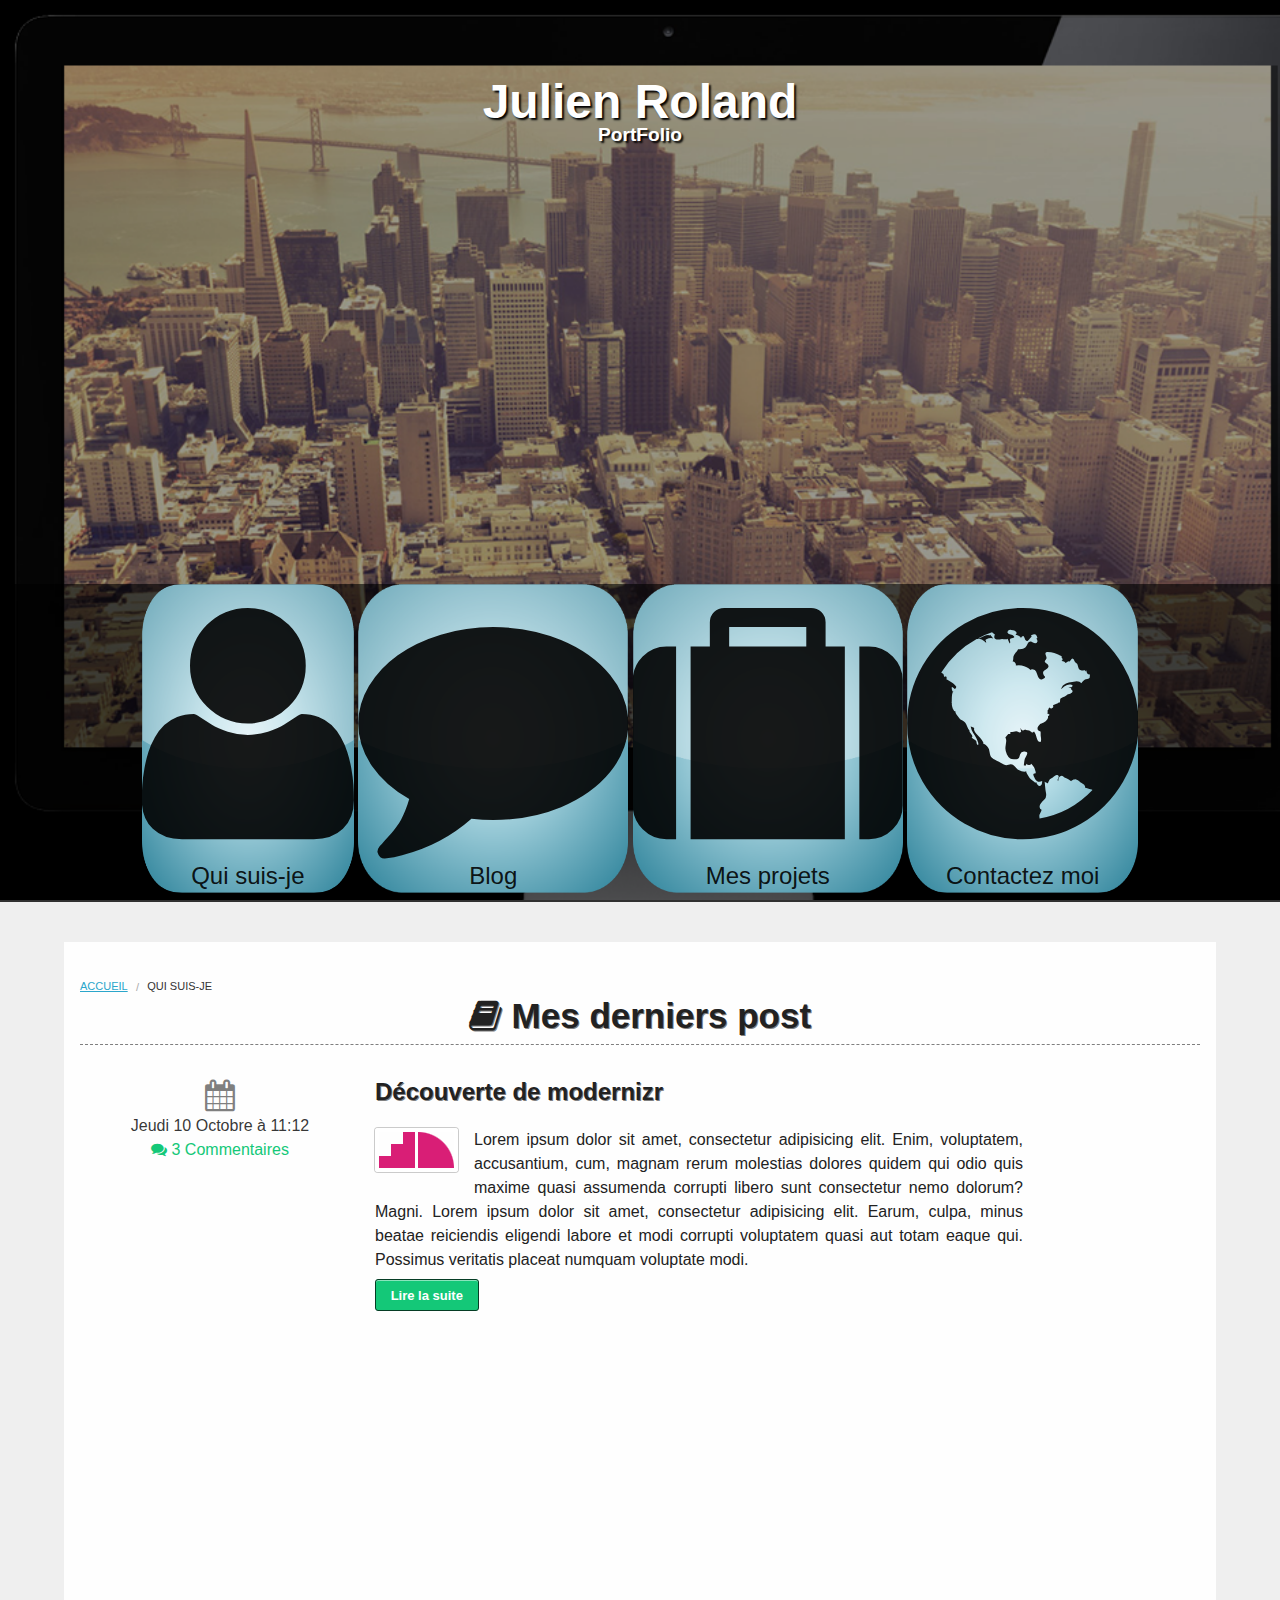
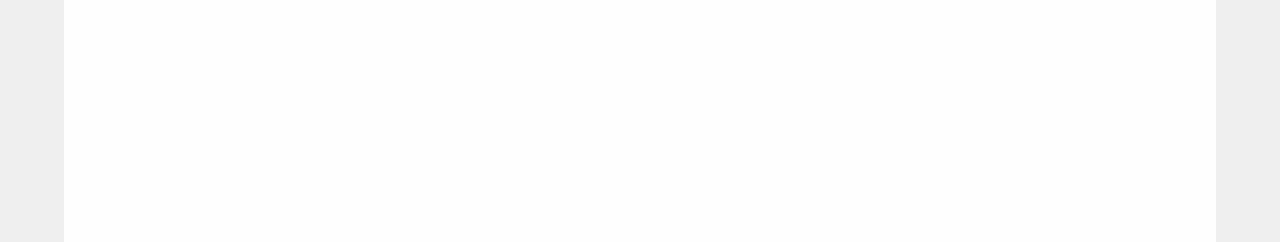
<file: index.html>
<!DOCTYPE html>
<html lang="fr">
<head>
  <meta charset="utf-8">
  <title>PorteFolio - Accueil</title>
  <meta name="viewport" content="width=device-width, initial-scale=1.0">
  <link rel="stylesheet" href="css/foundation.css">
  <link rel="stylesheet" href="css/style.css">
  <link rel="stylesheet" href="css/font-awesome.css">
  <script async src="./js/vendor/modernizr.custom.js"></script>

</head>
<body id="accueil">
  <h2 class="section">Portfolio de Julien Roland webdesigner</h2>
  <header>
    <div class="image">
      <div class="presentation"><p>Julien Roland</p><p class="portfolio">PortFolio</p></div>
      <nav class="ban">
        <h2 class="section">Menu principal</h2>
        <ul class="mainMenu">
          <li><a href="quisuisje.html"><i class="icon-user"></i><p>Qui suis-je</p></a></li>
          <li><a href="blog.html"><i class="icon-comment"></i><p>Blog</p></a></li>
          <li><a href="projets.html"><i class="icon-suitcase"></i><p>Mes projets</p></a></li>
          <li><a href="contact.html"><i class="icon-globe"></i><p>Contactez moi</p></a></li>
        </ul>
      </nav>
    </div>
  </header>
  <section id="container" style="display:block">
    <h1 class="section">Contenu principal</h1>
    <nav class="top-bar fixed">
      <h2 class="section">Menu secondaire du contenu principal</h2>
      <ul class="title-area">
        <!-- Title Area -->
        <li class="name">
          <a href="index.html"><i class="icon-reorder"></i>&nbsp;Revenir à l'accueil</a>
        </li>
        <!-- Remove the class "menu-icon" to get rid of menu icon. Take out "Menu" to just have icon alone -->
        <li class="toggle-topbar menu-icon"  style="display:none;"><a href="#"><span>Menu</span></a></li>
      </ul>

      <div class="top-bar-section">

        <ul class="right" style="display:inline;">
         <li class="active">
           <a href="quisuisje.html"><i class="icon-male"></i>&nbsp;Qui suis-je?</a>
         </li>
         <li>
           <a href="blog.html"><i class="icon-comment"></i>&nbsp;Blog</a>
         </li>
         <li class="has-dropdown not-click"><a href="projets.html"><i class="icon-suitcase"></i>&nbsp;Projets</a>
          <ul class="dropdown"> 
            <li><label>Liste des projets</label></li>
            <li><a href="voirProjet.html"><i class="icon-camera"></i>&nbsp;Logo personnel</a></li>
            <li><a href="voirProjet1.html"><i class="icon-signal"></i>&nbsp;Logo personnel</a></li>
            <li class="divider"></li>
          </ul>
        </li>
        <li>
          <a href="contact.html"><i class="icon-globe"></i>&nbsp;Contact</a>
        </li>
      </ul>
    </div>
  </nav>
  <section class="main">
    <ul class="breadcrumbs">

      <li><a href="index.html">Accueil</a></li>
      <li class="current">Qui suis-je</li>
    </ul>
    <div class="row">
      <h2><i class="icon-book"></i>&nbsp;Mes derniers post</h2>
      <div class="large-3 columns moreArticle">
        <i class="icon-calendar article"></i>
        <a class="date article" href=""><time datetime="11:12">Jeudi 10 Octobre à 11:12</time></a>
        <a class="commentsNb article" href="voirArticle.html"><i class="icon-comments"></i> 3 Commentaires</a>
      </div>
      <article class="large-9 columns">
        <h3>Découverte de modernizr</h3>
        <a href="voirArticle.html" class="th radius imageArticle">
          <img src="./img/modernizr.png" alt="">
        </a>
        <p class="blog">Lorem ipsum dolor sit amet, consectetur adipisicing elit. Enim, voluptatem, accusantium, cum, magnam rerum molestias dolores quidem qui odio quis maxime quasi assumenda corrupti libero sunt consectetur nemo dolorum? Magni.
          Lorem ipsum dolor sit amet, consectetur adipisicing elit. Earum, culpa, minus beatae reiciendis eligendi labore et modi corrupti voluptatem quasi aut totam eaque qui. Possimus veritatis placeat numquam voluptate modi.</p>
          <a class="small button radius" href="voirArticle.html">Lire la suite</a>
        </article>

      </div>
    </section>
  </section>
  <script>
  document.write('<script src=./js/vendor/'
    + ('__proto__' in {} ? 'zepto': 'jquery')
    + '.js><\/script>');</script>
  <script  src="./js/jquery.js"></script>
  <script  src="./js/wall.js"></script>
  <script  src="./js/foundation/foundation.js"></script>
  <script  src="./js/foundation/foundation.alerts.js"></script>
  <script  src="./js/foundation/foundation.section.js"></script>
  <script  src="./js/foundation/foundation.dropdown.js"></script>
  <script>
  $(document).foundation();
  </script>
</body>
</html>
</file>
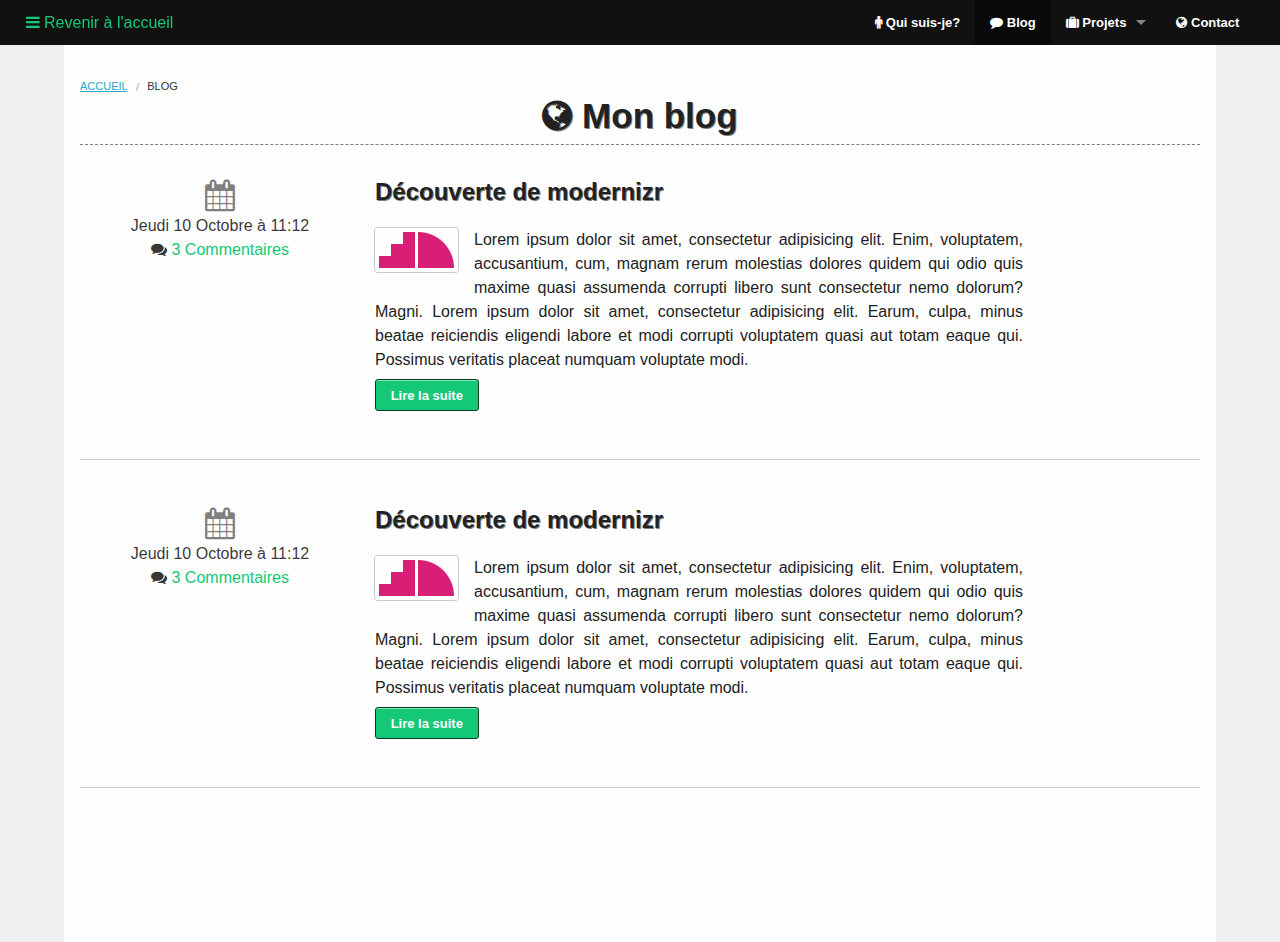
<file: blog.html>
<!DOCTYPE html>
<html lang="fr">
<head>
  <meta charset="utf-8">
  <title>PorteFolio - Accueil</title>
  <meta name="viewport" content="width=device-width, initial-scale=1.0">
  <link rel="stylesheet" href="css/foundation.css">
  <link rel="stylesheet" href="css/style.css">
  <link rel="stylesheet" href="css/font-awesome.css">
  <script async src="./js/vendor/modernizr.custom.js"></script>

</head>
<body id="top">
  <h1 class="section">Voici mon blog</h1>
  <section id="container" >
    <h1 class="section">Contenu principal de mon blog</h1>
   <nav class="top-bar fixed">
    <h2 class="section">Menu principal</h2>
    <ul class="title-area">
      <!-- Title Area -->
      <li class="name">
        <a href="index.html"><i class="icon-reorder"></i>&nbsp;Revenir à l'accueil</a>
      </li>
      <!-- Remove the class "menu-icon" to get rid of menu icon. Take out "Menu" to just have icon alone -->
      <li class="toggle-topbar menu-icon"><a href="#"><span>Menu</span></a></li>
    </ul>

    <div class="top-bar-section">
      <ul class="right">
       <li >
         <a href="quisuisje.html"><i class="icon-male"></i>&nbsp;Qui suis-je?</a>
       </li>
       <li class="active">
         <a href="blog.html"><i class="icon-comment"></i>&nbsp;Blog</a>
       </li>
       <li class="has-dropdown not-click"><a href="projets.html"><i class="icon-suitcase"></i>&nbsp;Projets</a>
        <ul class="dropdown"> 
          <li><label>Liste des projets</label></li>
          <li><a href="voirProjet.html"><i class="icon-camera"></i>&nbsp;Logo personnel</a></li>
          <li><a href="voirProjet1.html"><i class="icon-signal"></i>&nbsp;Logo personnel</a></li>
          <li class="divider"></li>
        </ul>
      </li>
      <li>
        <a href="contact.html"><i class="icon-globe"></i>&nbsp;Contact</a>
      </li>
    </ul>
  </div>
</nav>
<section role="main" class="main">
  <ul class="breadcrumbs">
    <li><a href="index.html">Accueil</a></li>
    <li class="current">Blog</li>
  </ul>
  <div class="row">
    <h2><i class="icon-globe"></i>&nbsp;Mon blog </h2>
  </div>
  <div class="row article">
    <div class="large-3 columns moreArticle">
      <i class="icon-calendar article"></i>
    <a class="date article" href=""><time datetime="11:12">Jeudi 10 Octobre à 11:12</time></a>
      <a class="commentsNb article" href="voirArticle.html"><i class="icon-comments"></i> 3 Commentaires</a>
    </div>
    <article class="large-9 columns">
      <h3>Découverte de modernizr</h3>
      <a href="" class="th radius imageArticle">
        <img src="./img/modernizr.png" alt="">
      </a>
      <p class="blog">Lorem ipsum dolor sit amet, consectetur adipisicing elit. Enim, voluptatem, accusantium, cum, magnam rerum molestias dolores quidem qui odio quis maxime quasi assumenda corrupti libero sunt consectetur nemo dolorum? Magni.
        Lorem ipsum dolor sit amet, consectetur adipisicing elit. Earum, culpa, minus beatae reiciendis eligendi labore et modi corrupti voluptatem quasi aut totam eaque qui. Possimus veritatis placeat numquam voluptate modi.</p>
        <a class="small button radius" href="voirArticle.html">Lire la suite</a>
      </article>
    </div>

    <div class="row article">
    <div class="large-3 columns moreArticle">
      <i class="icon-calendar article"></i>
    <a class="date article" href=""><time datetime="11:12">Jeudi 10 Octobre à 11:12</time></a>
      <a class="commentsNb article" href="voirArticle.html"><i class="icon-comments"></i> 3 Commentaires</a>
    </div>
    <article class="large-9 columns">
      <h3>Découverte de modernizr</h3>
      <a href="" class="th radius imageArticle">
        <img src="./img/modernizr.png" alt="">
      </a>
      <p class="blog">Lorem ipsum dolor sit amet, consectetur adipisicing elit. Enim, voluptatem, accusantium, cum, magnam rerum molestias dolores quidem qui odio quis maxime quasi assumenda corrupti libero sunt consectetur nemo dolorum? Magni.
        Lorem ipsum dolor sit amet, consectetur adipisicing elit. Earum, culpa, minus beatae reiciendis eligendi labore et modi corrupti voluptatem quasi aut totam eaque qui. Possimus veritatis placeat numquam voluptate modi.</p>
        <a class="small button radius" href="voirArticle.html">Lire la suite</a>
      </article>
    </div>
  </section>
  </section>
<script>
document.write('<script src=./js/vendor/'
  + ('__proto__' in {} ? 'zepto': 'jquery')
  + '.js><\/script>');</script>
  <script src="./js/jquery.js"></script>
  <script  src="./js/wall.js"></script>
  <script src="./js/foundation/foundation.js"></script>
  <script  src="./js/foundation/foundation.alerts.js"></script>
  <script  src="./js/foundation/foundation.dropdown.js"></script>
  <script  src="./js/foundation/foundation.orbit.js"></script>
  <script  src="./js/foundation/foundation.section.js"></script>

  <script>
  $(document).foundation();
  </script>
</body>
</html>
</file>
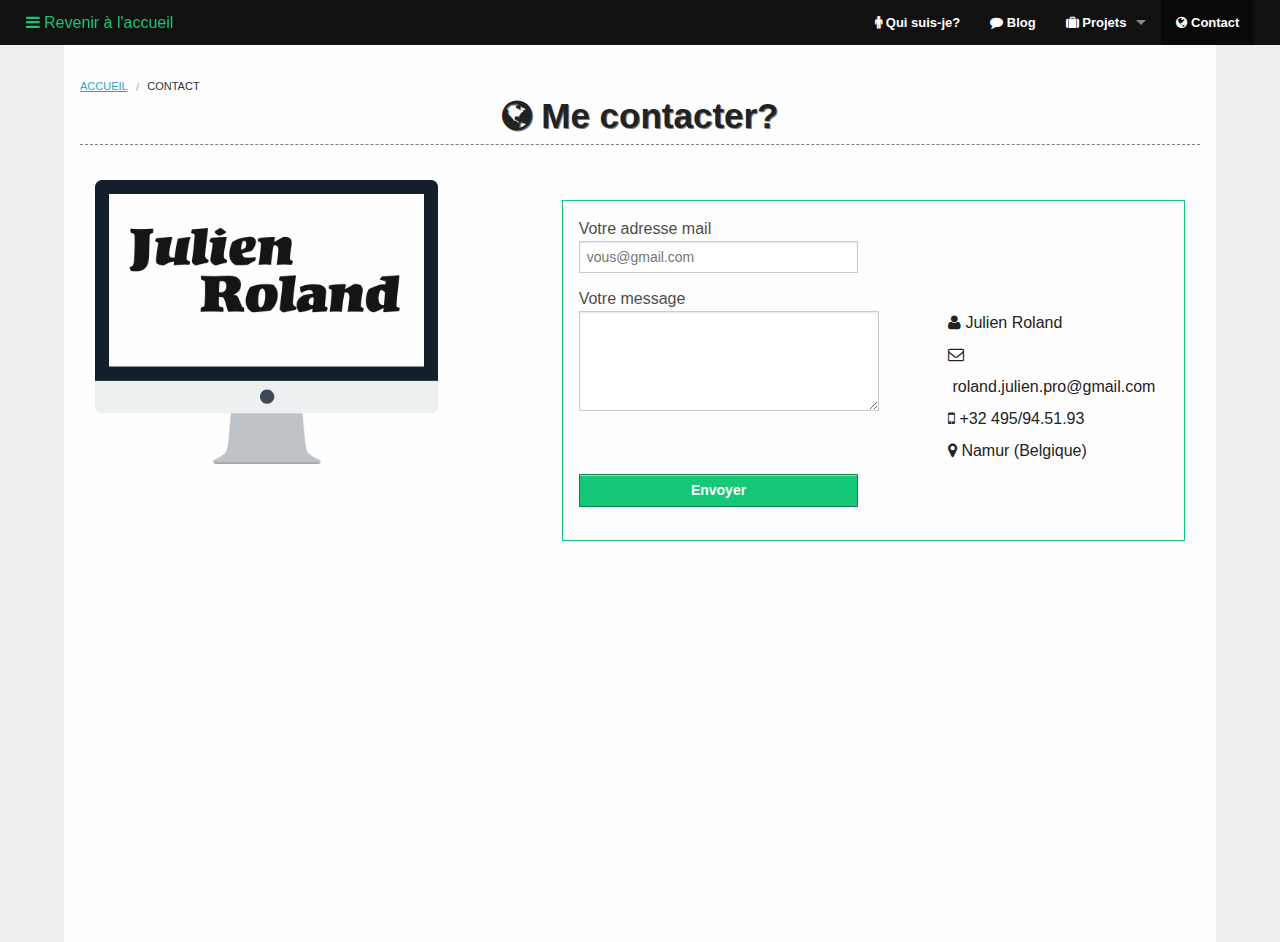
<file: contact.html>
<!DOCTYPE html>
<html lang="fr">
<head>
  <meta charset="utf-8">
  <title>PorteFolio - Accueil</title>
  <meta name="viewport" content="width=device-width, initial-scale=1.0">
  <link rel="stylesheet" href="css/foundation.css">
  <link rel="stylesheet" href="css/style.css">
  <link rel="stylesheet" href="css/font-awesome.css">
  <script async src="./js/vendor/modernizr.custom.js"></script>

</head>
<body id="top">
  <h1 class="section">Contactez-moi</h1>
  <section id="container" >
    <h1 class="section">Contenu principal</h1>
   <nav class="top-bar fixed">
    <h2 class="section">Menu principal</h2>
    <ul class="title-area">
      <!-- Title Area -->
      <li class="name">
        <a href="index.html"><i class="icon-reorder"></i>&nbsp;Revenir à l'accueil</a>
      </li>
      <!-- Remove the class "menu-icon" to get rid of menu icon. Take out "Menu" to just have icon alone -->
      <li class="toggle-topbar menu-icon"><a href="#"><span>Menu</span></a></li>
    </ul>

    <div class="top-bar-section">
      <ul class="right">
       <li >
         <a href="quisuisje.html"><i class="icon-male"></i>&nbsp;Qui suis-je?</a>
       </li>
       <li>
         <a href="blog.html"><i class="icon-comment"></i>&nbsp;Blog</a>
       </li>
       <li class="has-dropdown not-click"><a href="projets.html"><i class="icon-suitcase"></i>&nbsp;Projets</a>
        <ul class="dropdown"> 
          <li><label>Liste des projets</label></li>
          <li><a href="voirProjet.html"><i class="icon-camera"></i>&nbsp;Logo personnel</a></li>
          <li><a href="voirProjet1.html"><i class="icon-signal"></i>&nbsp;Logo personnel</a></li>
          <li class="divider"></li>
        </ul>
      </li>
      <li class="active">
        <a href="contact.html"><i class="icon-globe"></i>&nbsp;Contact</a>
      </li>
    </ul>
  </div>
</nav>
<section class="main">
  <ul class="breadcrumbs">
    <li><a href="index.html">Accueil</a></li>
    <li class="current">Contact</li>
  </ul>
  <div class="row">
    <h2><i class="icon-globe"></i>&nbsp;Me contacter? </h2>
    <div class="large-4 columns"><img src="img/imac.png" alt=""></div>
    <section class="large-7  columns">
      <h2 class="section">Formulaire de contact</h2>
      <form>
        <fieldset>
          <div class="row">
            <div class="large-6 columns">
              <label for="mail">Votre adresse mail</label>
              <input type="text" name="mail" id="mail" placeholder="vous@gmail.com">
            </div>
          </div>
          <div class="row">
            <div class="large-6 columns">
              <label for="message">Votre message</label>
              <textarea name="message" id="message" style="min-width:300px; min-height:100px;" cols="100" rows="20"></textarea>
            </div>
            <aside class="large-5 large-offset-1 columns">
              <h3 class="section">Mes informations personnelles</h3>
              <address itemscope itemtype="http://schema.org/Person">
                <span class="name contact" itemprop="name"><i class="icon-user"></i>&nbsp;Julien Roland</span>
                <meta itemprop="name" content="http://www.julien-roland.be"/>
                <span class="mail contact" itemprop="email"><i class="icon-envelope-alt"></i>&nbsp;roland.julien.pro@gmail.com</span>
                <span class="tel contact" itemprop="telephone"><i class="icon-mobile-phone"></i>&nbsp;+32 495/94.51.93</span>
                <span class="adress contact" itemprop="homeLocation"><i class="icon-map-marker"></i>&nbsp;Namur (Belgique)</span>
              </address>
            </aside>
          </div>
          <div class="row">
            <div class="large-6 columns"><input class="button prefix" type="submit" value="Envoyer"></div>
          </div>

        </fieldset>
      </form>

    </section>
  </div>
</section>
</section>
<script>
document.write('<script src=./js/vendor/'
  + ('__proto__' in {} ? 'zepto': 'jquery')
  + '.js><\/script>');</script>
<script src="./js/jquery.js"></script>
<script  src="./js/wall.js"></script>
<script src="./js/foundation/foundation.js"></script>
<script  src="./js/foundation/foundation.alerts.js"></script>
<script  src="./js/foundation/foundation.dropdown.js"></script>
<script  src="./js/foundation/foundation.section.js"></script>

<script>
$(document).foundation();
</script>
</body>
</html>
</file>
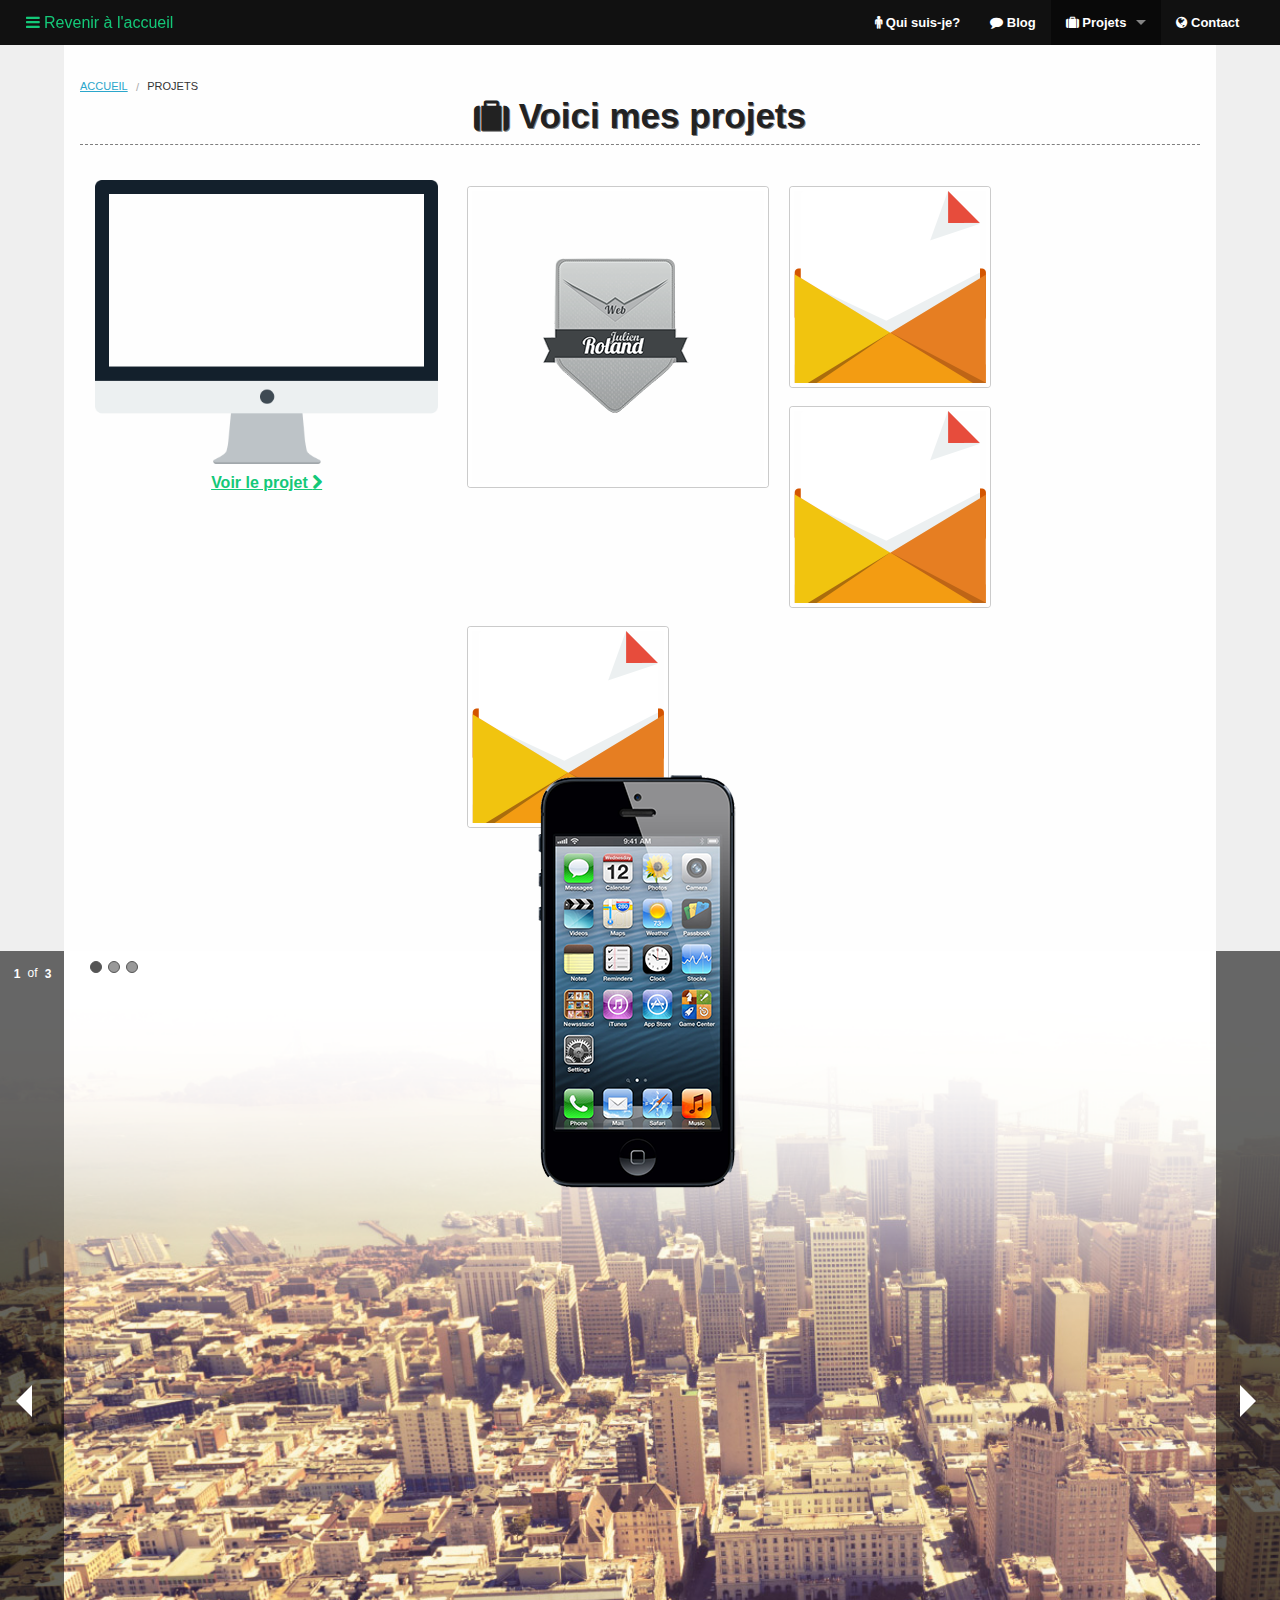
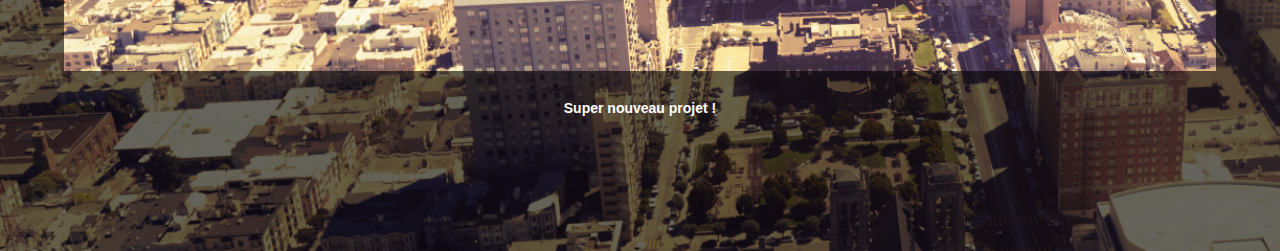
<file: projets.html>
<!DOCTYPE html>
<html lang="fr">
<head>
  <meta charset="utf-8">
  <title>PorteFolio - Projets finis</title>
  <meta name="viewport" content="width=device-width, initial-scale=1.0">
  <link rel="stylesheet" href="css/foundation.css">
  <link rel="stylesheet" href="css/style.css">
  <link rel="stylesheet" href="css/font-awesome.css">
  <script async src="./js/vendor/modernizr.custom.js"></script>

</head>
<body id="top">
<h1 class="section">Ici sont présentés mes projets</h1>
  <section id="container">
    <h1 class="section">Contenu principal</h1>
   <nav class="top-bar fixed">
    <h2 class="section">Menu principal</h2>
    <ul class="title-area">
      <!-- Title Area -->
      <li class="name">
        <a href="index.html"><i class="icon-reorder"></i>&nbsp;Revenir à l'accueil</a>
      </li>
      <!-- Remove the class "menu-icon" to get rid of menu icon. Take out "Menu" to just have icon alone -->
      <li class="toggle-topbar menu-icon"><a href="#"><span>Menu</span></a></li>
    </ul>

    <div class="top-bar-section">
      <ul class="right">
       <li>
         <a href="quisuisje.html"><i class="icon-male"></i>&nbsp;Qui suis-je?</a>
       </li>
       <li>
         <a href="blog.html"><i class="icon-comment"></i>&nbsp;Blog</a>
       </li>
       <li class="has-dropdown not-click active"><a href="projets.html"><i class="icon-suitcase"></i>&nbsp;Projets</a>
        <ul class="dropdown"> 
          <li><label>Liste des projets</label></li>
          <li><a href="voirProjet.html"><i class="icon-camera"></i>&nbsp;Logo personnel</a></li>
          <li><a href="voirProjet1.html"><i class="icon-signal"></i>&nbsp;Logo personnel</a></li>
          <li class="divider"></li>
        </ul>
      </li>
      <li>
        <a href="contact.html"><i class="icon-globe"></i>&nbsp;Contact</a>
      </li>
    </ul>
  </div>
</nav>

<section class="main">
  <ul class="breadcrumbs">
    <li><a href="quisuisje.html">Accueil</a></li>
    <li class="current">Projets</li>
  </ul>
  <article class="row">
    <h2><i class="icon-suitcase"></i>&nbsp;Voici mes projets</h2>
    <div class="large-4 columns"><img class="track" src="img/projet.png" alt="">
      <p class="lien"><a href="voirProjet.html">Voir le projet <i class="icon-chevron-right"></i></a></p>
    </div>

    <div class="large-8 columns">
      <h3 class="section">Liste de mes projets</h3>
      <ul id="imgTracker" class="inline-list">
        <li class="th radius"><img src="img/logo.png" alt=""/><div class="overImg"><p>Logo personnel fait lors du cours de Dessin en 2ème année.</p><a href="voirProjet.html" class="medium button">Voir le projet</a></div></li>
        <li class="th radius"><img src="img/perso.png" alt=""/><div class="overImg"><p>Logo personnel fait lors du cours de Dessin en 2ème année.</p><a href="voirProjet.html" class="medium button">Voir le projet</a></div></li>
        <li class="th radius"><img src="img/perso.png" alt=""/><div class="overImg"><p>Logo personnel fait lors du cours de Dessin en 2ème année.</p><a href="voirProjet.html" class="medium button">Voir le projet</a></div></li>
        <li class="th radius"><img src="img/perso.png" alt=""/><div class="overImg"><p>Logo personnel fait lors du cours de Dessin en 2ème année.</p><a href="voirProjet.html" class="medium button">Voir le projet</a></div></li>
      </ul>
    </div>
  </article>
</section>
</section>
<div class="image">
  <ul data-orbit >
    <li>
     <a href=""><img src="./img/test.png" alt="Image d'arrière plan décoratif"/></a> 
     <div class="orbit-caption">Super nouveau projet !</div>
   </li>
   <li>
    <img src="./img/test.png" alt="Image d'arrière plan décoratif"/>
    <div class="orbit-caption">...</div>
  </li>
  <li>
    <img src="./img/test.png" alt="Image d'arrière plan décoratif" />
    <div class="orbit-caption">...</div>
  </li>
</ul>
</div>
<script>
document.write('<script src=./js/vendor/'
  + ('__proto__' in {} ? 'zepto': 'jquery')
  + '.js><\/script>');</script>
<script  src="./js/jquery.js"></script>
<script  src="./js/wall.js"></script>
<script  src="./js/foundation/foundation.js"></script>
<script src="./js/foundation/foundation.alerts.js"></script>
<script src="./js/foundation/foundation.dropdown.js"></script>
<script src="./js/foundation/foundation.section.js"></script>
<script  src="./js/foundation/foundation.orbit.js"></script>

<script>
$(document).foundation();
</script>
</body>
</html>
</file>
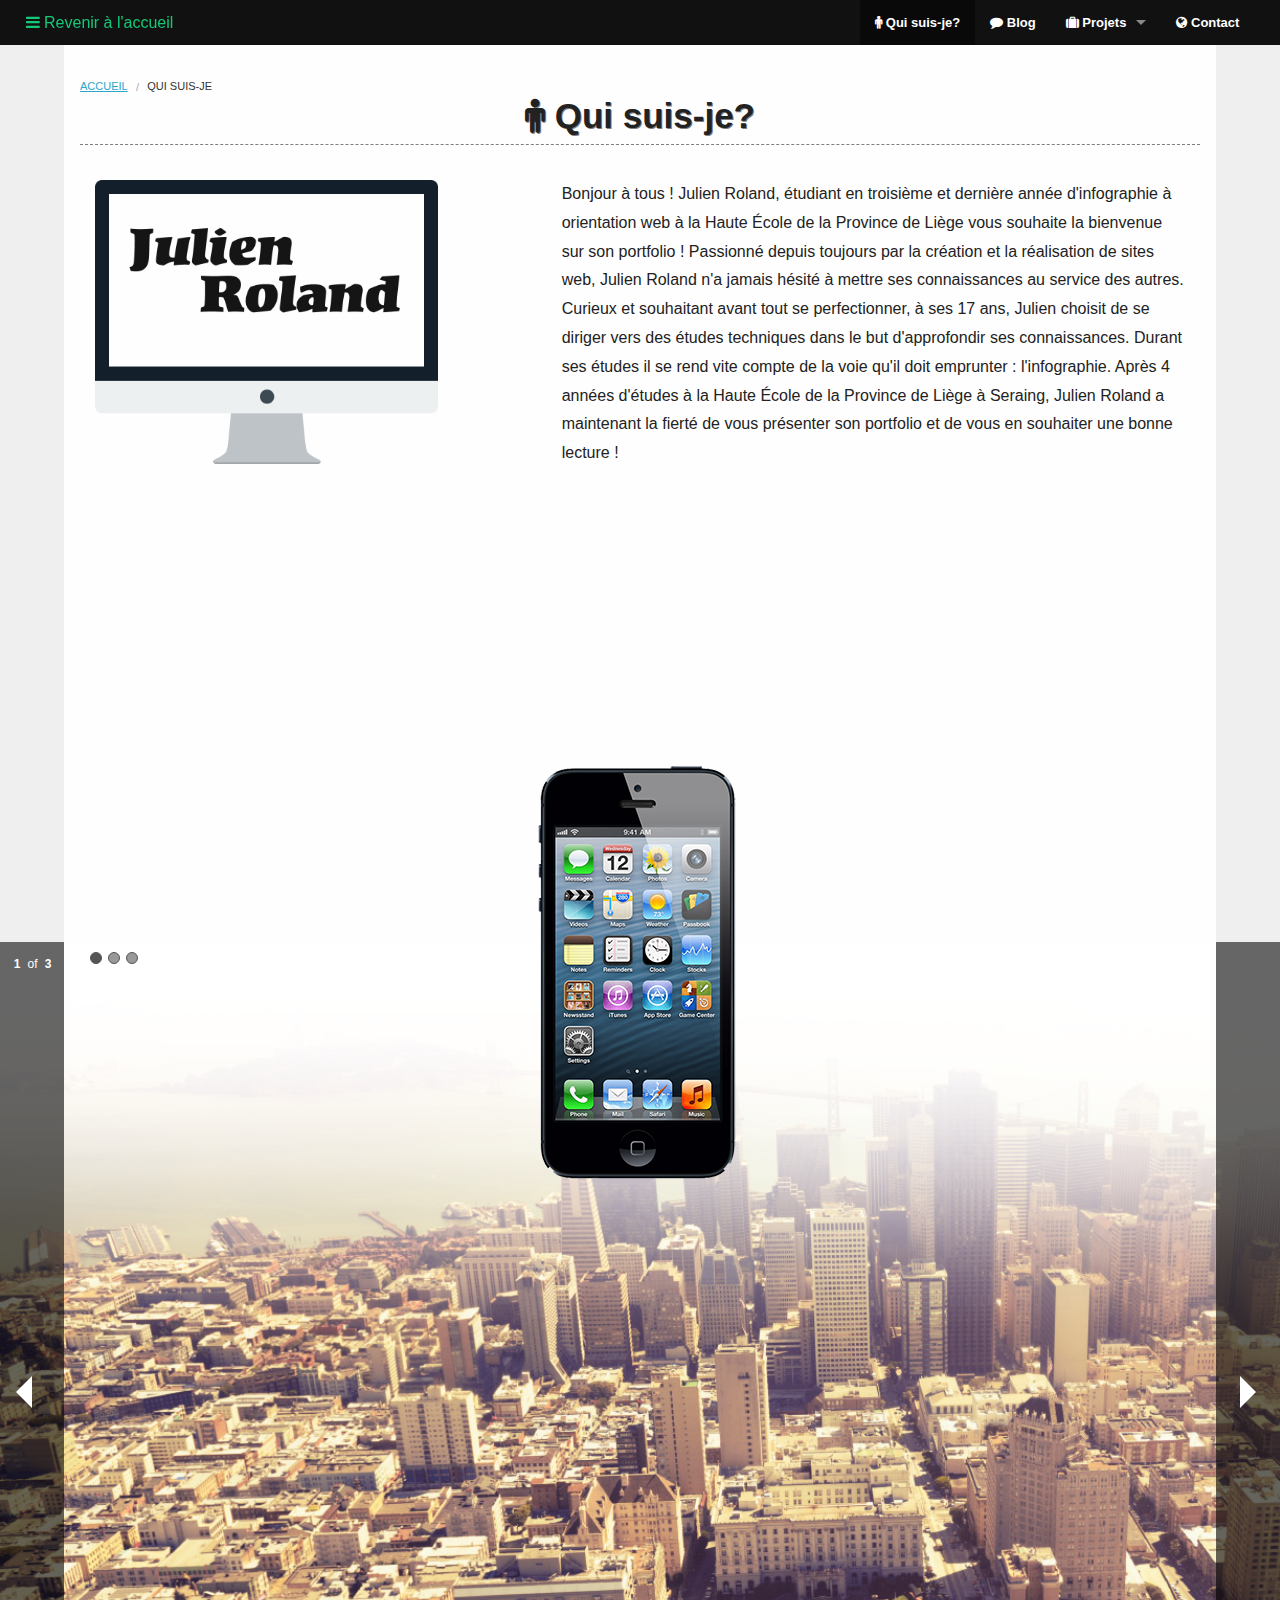
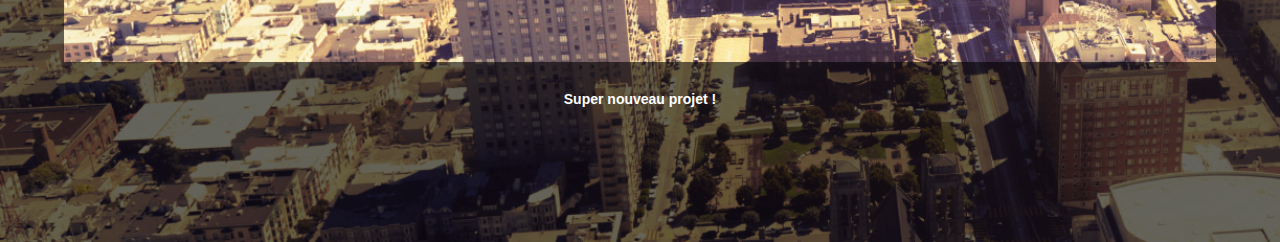
<file: quisuisje.html>
<!DOCTYPE html>
<html lang="fr">
<head>
  <meta charset="utf-8">
  <title>PorteFolio - Accueil</title>
  <meta name="viewport" content="width=device-width, initial-scale=1.0">
  <link rel="stylesheet" href="css/foundation.css">
  <link rel="stylesheet" href="css/style.css">
  <link rel="stylesheet" href="css/font-awesome.css">
  <script async src="./js/vendor/modernizr.custom.js"></script>

</head>
<body id="top">
  <h1 class="section">Mon portfolio, qui suis-je?</h1>
  <section id="container" style="display:block">
    <h1 class="section">Contenu principal</h1>
    <nav class="top-bar fixed">
      <h2 class="section">Menu principal</h2>
      <ul class="title-area">
        <!-- Title Area -->
        <li class="name">
          <a href="index.html"><i class="icon-reorder"></i>&nbsp;Revenir à l'accueil</a>
        </li>
        <!-- Remove the class "menu-icon" to get rid of menu icon. Take out "Menu" to just have icon alone -->
        <li class="toggle-topbar menu-icon"  style="display:none;"><a href="#"><span>Menu</span></a></li>
      </ul>

      <div class="top-bar-section">
        <ul class="right" style="display:inline;">
         <li class="active">
           <a href="quisuisje.html"><i class="icon-male"></i>&nbsp;Qui suis-je?</a>
         </li>
         <li>
           <a href="blog.html"><i class="icon-comment"></i>&nbsp;Blog</a>
         </li>
         <li class="has-dropdown not-click"><a href="projets.html"><i class="icon-suitcase"></i>&nbsp;Projets</a>
          <ul class="dropdown"> 
            <li><label>Liste des projets</label></li>
            <li><a href="voirProjet.html"><i class="icon-camera"></i>&nbsp;Logo personnel</a></li>
            <li><a href="voirProjet1.html"><i class="icon-signal"></i>&nbsp;Logo personnel</a></li>
            <li class="divider"></li>
          </ul>
        </li>
        <li>
          <a href="contact.html"><i class="icon-globe"></i>&nbsp;Contact</a>
        </li>
      </ul>
    </div>
  </nav>
  <section class="main">
    <ul class="breadcrumbs">
      <li><a href="index.html">Accueil</a></li>
      <li class="current">Qui suis-je</li>
    </ul>
    <div class="row">
      <h2><i class="icon-male"></i>&nbsp;Qui suis-je?</h2>
      <div class="large-4 columns"><img src="img/imac.png" alt=""></div>
      <article class="large-7  columns" itemscope itemtype="http://schema.org/Person" >
        <h4 class="section">Je m'appel Julien Roland</h4>
        <p itemprop="text" class="text">Bonjour à tous !
         Julien Roland, étudiant en troisième et dernière année d'infographie à orientation web à la Haute École de la Province de Liège vous souhaite la bienvenue sur son portfolio !
         Passionné depuis toujours par la création et la réalisation de sites web, Julien Roland n'a jamais hésité à mettre ses connaissances au service des autres.
         Curieux et souhaitant avant tout se perfectionner, à ses 17 ans, Julien choisit de se diriger vers des études techniques dans le but d'approfondir ses connaissances. Durant ses études il se rend vite compte de la voie qu'il doit emprunter : l'infographie.

         Après 4 années d'études à la Haute École de la Province de Liège à Seraing, Julien Roland a maintenant la fierté de vous présenter son portfolio et de vous en souhaiter une bonne lecture !</p>
       </article>
     </div>
   </section>
 </section>
 <section class="image">
  <h2 class="section">Slider de mes derniers projets</h2>
  <ul data-orbit >
    <li>
      <img src="./img/test.png" alt="Image d'arrière plan décoratif"/>
      <div class="orbit-caption">Super nouveau projet !</div>
    </li>
    <li>
      <img src="./img/test.png" alt="Image d'arrière plan décoratif"/>
      <div class="orbit-caption">...</div>
    </li>
    <li>
      <img src="./img/test.png" alt="Image d'arrière plan décoratif"/>
      <div class="orbit-caption">...</div>
    </li>
  </ul>
</section>
<script>
document.write('<script src=./js/vendor/'
  + ('__proto__' in {} ? 'zepto': 'jquery')
  + '.js><\/script>');</script>
  <script src="./js/jquery.js"></script>
  <script  src="./js/wall.js"></script>
  <script src="./js/foundation/foundation.js"></script>
  <script  src="./js/foundation/foundation.alerts.js"></script>
  <script  src="./js/foundation/foundation.dropdown.js"></script>
  <script  src="./js/foundation/foundation.orbit.js"></script>
  <script  src="./js/foundation/foundation.section.js"></script>

  <script>
  $(document).foundation();
  </script>
</body>
</html>
</file>
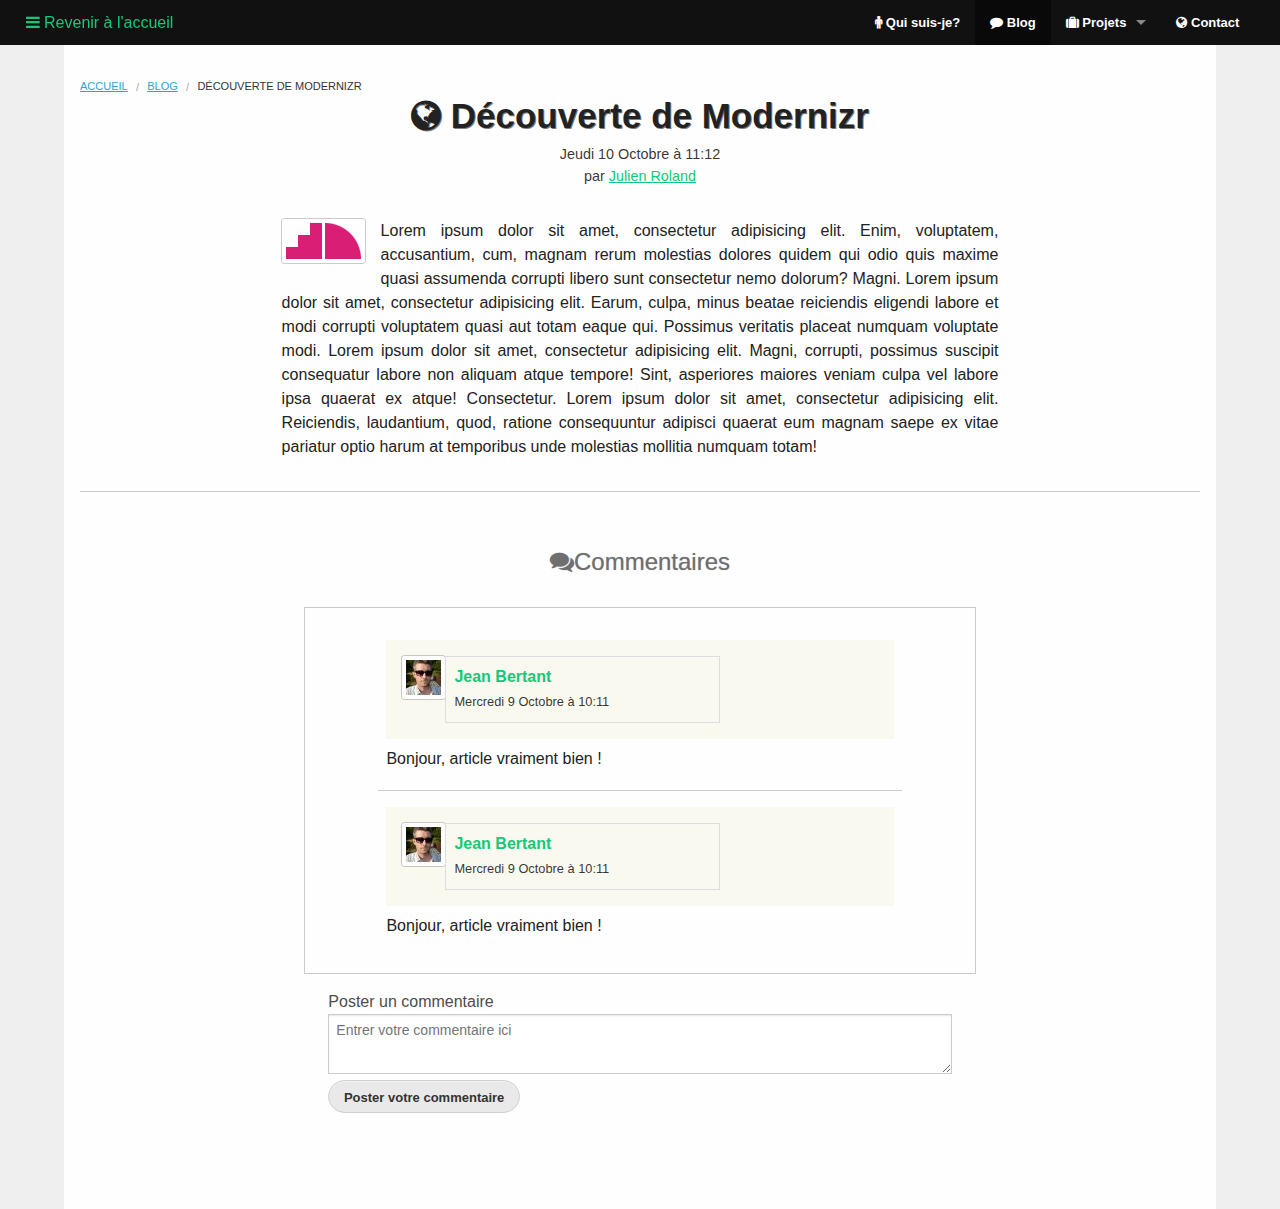
<file: voirArticle.html>
<!DOCTYPE html>
<html lang="fr">
<head>
  <meta charset="utf-8">
  <title>PorteFolio - Accueil</title>
  <meta name="viewport" content="width=device-width, initial-scale=1.0">
  <link rel="stylesheet" href="css/foundation.css">
  <link rel="stylesheet" href="css/style.css">
  <link rel="stylesheet" href="css/font-awesome.css">
  <script async src="./js/vendor/modernizr.custom.js"></script>

</head>
<body id="top">
  <h1 class="section">Article découerte de Modernizr</h1>
  <section id="container" >
    <h1 class="section">Contenu principal</h1>
   <nav class="top-bar fixed">
    <h2 class="section">Menu principal</h2>
    <ul class="title-area">
      <!-- Title Area -->
      <li class="name">
        <a href="index.html"><i class="icon-reorder"></i>&nbsp;Revenir à l'accueil</a>
      </li>
      <!-- Remove the class "menu-icon" to get rid of menu icon. Take out "Menu" to just have icon alone -->
      <li class="toggle-topbar menu-icon"><a href="#"><span>Menu</span></a></li>
    </ul>

    <div class="top-bar-section">
      <ul class="right">
       <li >
         <a href="index.html"><i class="icon-male"></i>&nbsp;Qui suis-je?</a>
       </li>
       <li class="active">
         <a href="blog.html"><i class="icon-comment"></i>&nbsp;Blog</a>
       </li>
       <li class="has-dropdown not-click"><a href="projets.html"><i class="icon-suitcase"></i>&nbsp;Projets</a>
        <ul class="dropdown"> 
          <li><label>Liste des projets</label></li>
          <li><a href="voirProjet.html"><i class="icon-camera"></i>&nbsp;Logo personnel</a></li>
          <li><a href="voirProjet1.html"><i class="icon-signal"></i>&nbsp;Logo personnel</a></li>
          <li class="divider"></li>
        </ul>
      </li>
      <li>
        <a href="contact.html"><i class="icon-globe"></i>&nbsp;Contact</a>
      </li>
    </ul>
  </div>
</nav>
<section role="main" class="main" itemscope itemtype="http://schema.org/Article">
  <ul class="breadcrumbs">
    <li><a href="quisuisje.html">Accueil</a></li>
    <li><a href="blog.html">Blog</a></li>
    <li class="current">Découverte de Modernizr</li>
  </ul>
  <div class="row head">
    <h2><i class="icon-globe"></i>&nbsp;Découverte de Modernizr</h2>
    <div class="infosDate"  itemtype="http://schema.org/Person">
     <p><a class="date article" href=""><time itemprop="datePublished" datetime="11:12">Jeudi 10 Octobre à 11:12</time></a>par <a itemprop="author" href="">Julien Roland</a></p>
   </div>
 </div>
 <div class="row article">
  <article itemprop="text">
    <h2 class="section">l'Article</h2>
    <p class="fullArticle"><a href="" class="th radius imageArticle"><img src="./img/modernizr.png" alt="">
    </a>Lorem ipsum dolor sit amet, consectetur adipisicing elit. Enim, voluptatem, accusantium, cum, magnam rerum molestias dolores quidem qui odio quis maxime quasi assumenda corrupti libero sunt consectetur nemo dolorum? Magni.
    Lorem ipsum dolor sit amet, consectetur adipisicing elit. Earum, culpa, minus beatae reiciendis eligendi labore et modi corrupti voluptatem quasi aut totam eaque qui. Possimus veritatis placeat numquam voluptate modi.
    Lorem ipsum dolor sit amet, consectetur adipisicing elit. Magni, corrupti, possimus suscipit consequatur labore non aliquam atque tempore! Sint, asperiores maiores veniam culpa vel labore ipsa quaerat ex atque! Consectetur. Lorem ipsum dolor sit amet, consectetur adipisicing elit. Reiciendis, laudantium, quod, ratione consequuntur adipisci quaerat eum magnam saepe ex vitae pariatur optio harum at temporibus unde molestias mollitia numquam totam!</p>
  </article>
</div>
<div class="row comments">
  <div class="large-8 columns">
    <h3 class="subheader"><i class="icon-comments"></i>Commentaires</h3>
  </div>
</div>
<ol class="comments" id="goComments">
  <li class="comment">
    <div class="comment-header">
      <img class="th radius" src="./img/profil.jpeg" alt="">
      <div class="vcard">
        <a class="comment-name" href="">Jean Bertant</a>
        <a class="comment-date date" href="">Mercredi 9 Octobre à 10:11</a>
      </div>
    </div>
    <p>Bonjour, article vraiment bien !</p>
    
  </li>
  <li class="comment">
    <div class="comment-header">
      <img class="th radius" src="./img/profil.jpeg" alt="">
      <div class="vcard">
        <a class="comment-name" href="">Jean Bertant</a>
        <a class="comment-date date" href="">Mercredi 9 Octobre à 10:11</a>
      </div>
    </div>
    <p>Bonjour, article vraiment bien !</p>
    
  </li>
</ol>
<div class="large-7 large-centered columns">
  <form>
    <label for="commentaire">Poster un commentaire</label>
    <textarea name="commentaire" id="commentaire" placeholder="Entrer votre commentaire ici" cols="30" rows="10"></textarea>
    <input type="submit" class="small button secondary round" value="Poster votre commentaire">
  </form>
</div>
</section>
</div>
<script>
document.write('<script src=./js/vendor/'
  + ('__proto__' in {} ? 'zepto': 'jquery')
  + '.js><\/script>');</script>
<script src="./js/jquery.js"></script>
<script  src="./js/wall.js"></script>
<script src="./js/foundation/foundation.js"></script>
<script  src="./js/foundation/foundation.alerts.js"></script>
<script  src="./js/foundation/foundation.dropdown.js"></script>
<script  src="./js/foundation/foundation.section.js"></script>

<script>
$(document).foundation();
</script>
</body>
</html>
</file>
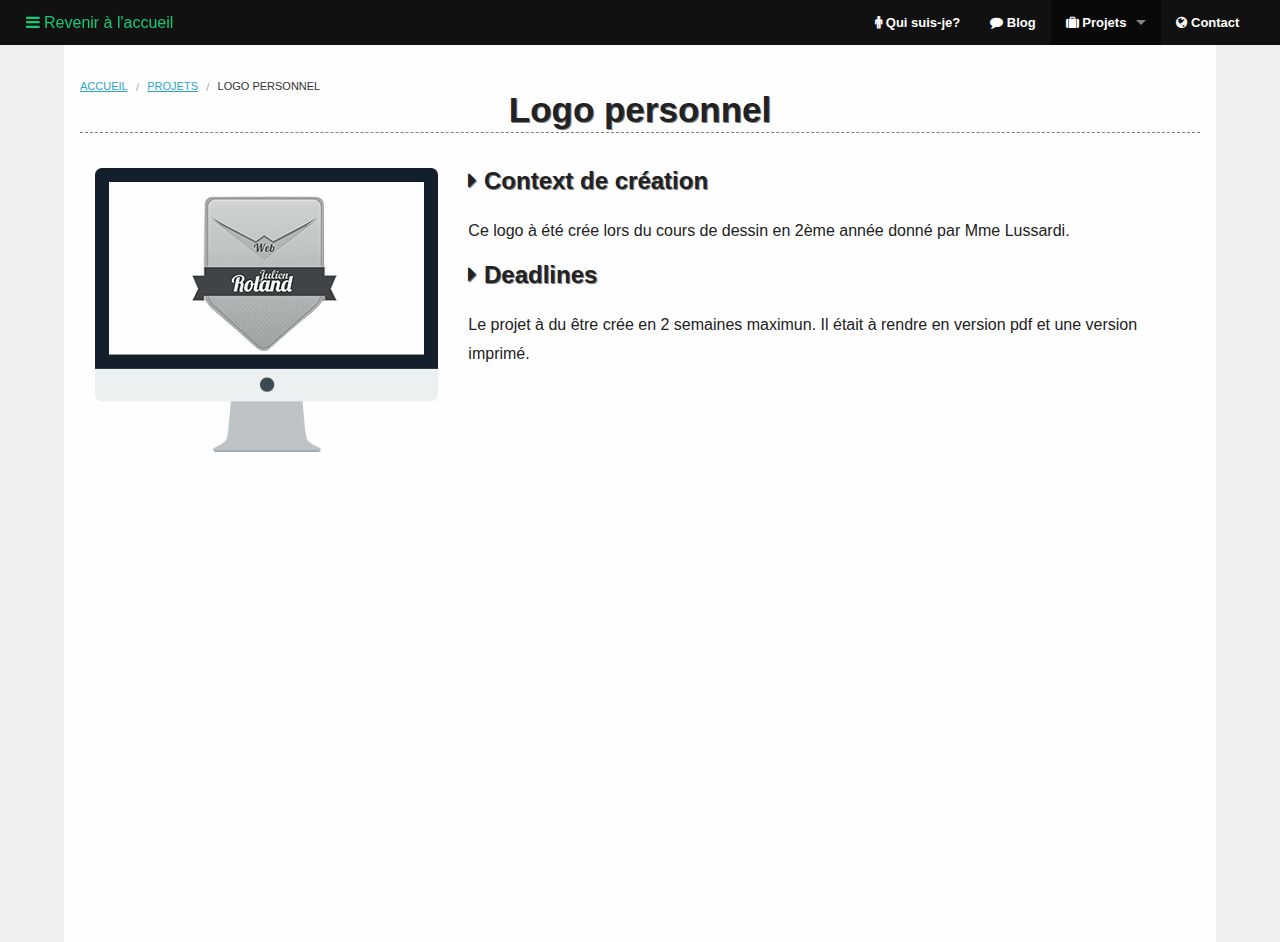
<file: voirProjet.html>
<!DOCTYPE html>
<html lang="fr">
<head>
  <meta charset="utf-8">
  <title>PorteFolio - Logo personnel</title>
  <meta name="viewport" content="width=device-width, initial-scale=1.0">
  <link rel="stylesheet" href="css/foundation.css">
  <link rel="stylesheet" href="css/style.css">
  <link rel="stylesheet" href="css/font-awesome.css">
  <script async src="./js/vendor/modernizr.custom.js"></script>

</head>
<body>
  <h1 class="section">Page du projet: logo personnel</h1>
  <section id="container">
    <h1 class="section">Contenu principal</h1>
   <nav class="top-bar fixed">
    <h2 class="section">Menu principal</h2>
    <ul class="title-area">
      <!-- Title Area -->
      <li class="name">
        <a href="quisuisje.html"><i class="icon-reorder"></i>&nbsp;Revenir à l'accueil</a>
      </li>
      <!-- Remove the class "menu-icon" to get rid of menu icon. Take out "Menu" to just have icon alone -->
      <li class="toggle-topbar menu-icon"><a href="#"><span>Menu</span></a></li>
    </ul>

    <div class="top-bar-section">
      <ul class="right">
       <li >
         <a href="index.html"><i class="icon-male"></i>&nbsp;Qui suis-je?</a>
       </li>
       <li>
         <a href="blog.html"><i class="icon-comment"></i>&nbsp;Blog</a>
       </li>
       <li class="has-dropdown not-click active"><a href="projets.html"><i class="icon-suitcase"></i>&nbsp;Projets</a>
        <ul class="dropdown"> 
          <li><label>Liste des projets</label></li>
          <li class="active"><a href="voirProjet.html"><i class="icon-camera"></i>&nbsp;Logo personnel</a></li>
          <li><a href="voirProjet1.html"><i class="icon-signal"></i>&nbsp;Logo personnel</a></li>
          <li class="divider"></li>
        </ul>
      </li>
      <li>
        <a href="contact.html"><i class="icon-globe"></i>&nbsp;Contact</a>
      </li>
    </ul>
  </div>
</nav>
<section class="main">
  <ul class="breadcrumbs">
    <li><a href="index.html">Accueil</a></li>
    <li><a href="projets.html">Projets</a></li>
    <li class="current">Logo personnel</li>
  </ul>

  <div class="row">
    <h2>Logo personnel</h2>
    <div class="large-4 columns"><img class="voir" src="img/projet.png" alt="" href="img/logo.png">
    </div>
    <div class="large-8 columns">
      <h3><i class="icon-caret-right"></i>&nbsp;Context de création</h3>
      <p class="text">Ce logo à été crée lors du cours de dessin en 2ème année donné par Mme Lussardi.
      </p>
      <h3><i class="icon-caret-right"></i>&nbsp;Deadlines</h3>
      <p class="text">Le projet à du être crée en 2 semaines maximun. Il était à rendre en version pdf et une version imprimé.
      </p>
    </div>
  </div>
</section>
</section>
<script>
document.write('<script src=./js/vendor/'
  + ('__proto__' in {} ? 'zepto': 'jquery')
  + '.js><\/script>');</script>
<script  src="./js/jquery.js"></script>

<script  src="./js/foundation/foundation.js"></script>
<script  src="./js/foundation/foundation.alerts.js"></script>
<script  src="./js/foundation/foundation.dropdown.js"></script>
<script src="./js/foundation/foundation.section.js"></script>
<script  src="./js/wall.js"></script>
<script>
$(document).foundation();
</script>
</body>
</html>
</file>
<file: css/style.css>
/* line 17, ../../../../../Program Files (x86)/Prepros/gems/gems/compass-0.12.2/frameworks/compass/stylesheets/compass/reset/_utilities.scss */

html,
body,
div,
span,
applet,
object,
iframe,
h1,
h2,
h3,
h3,
h4,
h5,
h6,
p,
blockquote,
pre,
a,
abbr,
acronym,
address,
big,
cite,
code,
del,
dfn,
em,
img,
ins,
kbd,
q,
s,
samp,
small,
strike,
strong,
sub,
sup,
tt,
var,
b,
u,
i,
center,
dl,
dt,
dd,
ol,
ul,
li,
fieldset,
form,
label,
legend,
table,
caption,
tbody,
tfoot,
thead,
tr,
th,
td,
article,
aside,
canvas,
details,
embed,
figure,
figcaption,
footer,
header,
hgroup,
menu,
nav,
output,
ruby,
section,
summary,
time,
mark,
audio,
video {
  margin: 0;
  padding: 0;
  border: 0;
  font: inherit;
  font-size: 100%;
  vertical-align: baseline;
}

/* line 22, ../../../../../Program Files (x86)/Prepros/gems/gems/compass-0.12.2/frameworks/compass/stylesheets/compass/reset/_utilities.scss */

html {
  line-height: 1;
}

/* line 24, ../../../../../Program Files (x86)/Prepros/gems/gems/compass-0.12.2/frameworks/compass/stylesheets/compass/reset/_utilities.scss */

ol,
ul {
  list-style: none;
}

/* line 26, ../../../../../Program Files (x86)/Prepros/gems/gems/compass-0.12.2/frameworks/compass/stylesheets/compass/reset/_utilities.scss */

table {
  border-collapse: collapse;
  border-spacing: 0;
}

/* line 28, ../../../../../Program Files (x86)/Prepros/gems/gems/compass-0.12.2/frameworks/compass/stylesheets/compass/reset/_utilities.scss */

caption,
th,
td {
  text-align: left;
  font-weight: normal;
  vertical-align: middle;
}

/* line 30, ../../../../../Program Files (x86)/Prepros/gems/gems/compass-0.12.2/frameworks/compass/stylesheets/compass/reset/_utilities.scss */

q,
blockquote {
  quotes: none;
}

/* line 103, ../../../../../Program Files (x86)/Prepros/gems/gems/compass-0.12.2/frameworks/compass/stylesheets/compass/reset/_utilities.scss */

q:before,
q:after,
blockquote:before,
blockquote:after {
  content: "";
  content: none;
}

/* line 32, ../../../../../Program Files (x86)/Prepros/gems/gems/compass-0.12.2/frameworks/compass/stylesheets/compass/reset/_utilities.scss */

a img {
  border: none;
}

/* line 116, ../../../../../Program Files (x86)/Prepros/gems/gems/compass-0.12.2/frameworks/compass/stylesheets/compass/reset/_utilities.scss */

article,
aside,
details,
figcaption,
figure,
footer,
header,
hgroup,
menu,
nav,
section,
summary {
  display: block;
}

/* line 6, ../scss/style.scss */

body {
  font-family: "Century Gothic", CenturyGothic, AppleGothic, sans-serif;
  background-color: white;
  font-size: 16px;
  line-height: 1.5em;
  height: auto;
  text-rendering: optimizeLegibility;
}

/* line 14, ../scss/style.scss */

nav {
  position: relative;
  background-color: #0b6b40;
  width: 100%;
  height: 0;
}

/* line 19, ../scss/style.scss */

nav ul {
  margin: 0;
  padding: 0;
  border: 0;
  overflow: hidden;
  *zoom: 1;
  width: 100%;
  display: block;
  height: 0;
  overflow: visible;
}

/* line 60, ../../../../../Program Files (x86)/Prepros/gems/gems/compass-0.12.2/frameworks/compass/stylesheets/compass/typography/lists/_horizontal-list.scss */

nav ul li {
  list-style-image: none;
  list-style-type: none;
  margin-left: 0;
  white-space: nowrap;
  display: inline;
  float: left;
  padding-left: 4px;
  padding-right: 4px;
}

/* line 48, ../../../../../Program Files (x86)/Prepros/gems/gems/compass-0.12.2/frameworks/compass/stylesheets/compass/typography/lists/_horizontal-list.scss */

nav ul li:first-child,
nav ul li.first {
  padding-left: 0;
}

/* line 49, ../../../../../Program Files (x86)/Prepros/gems/gems/compass-0.12.2/frameworks/compass/stylesheets/compass/typography/lists/_horizontal-list.scss */

nav ul li:last-child {
  padding-right: 0;
}

/* line 50, ../../../../../Program Files (x86)/Prepros/gems/gems/compass-0.12.2/frameworks/compass/stylesheets/compass/typography/lists/_horizontal-list.scss */

nav ul li.last {
  padding-right: 0;
}

/* line 27, ../scss/style.scss */

nav ul.title-area {
  width: auto;
}

/* line 34, ../scss/style.scss */

.logo {
  background-image: url('../img/logoprint.png?1381332577');
  width: 111px;
  height: 60px;
  position: absolute;
  z-index: 100;
  top: -8px;
  left: 0;
  right: 0;
  bottom: 0;
  margin: auto;
  margin-top: 0;
}

/* line 46, ../scss/style.scss */

.logo a {
  display: block;
  width: 150px;
  height: 174px;
}

/* line 52, ../scss/style.scss */

nav ul li {
  padding: 0;
}

/* line 55, ../scss/style.scss */

.orbit-container li {
  text-align: center;
}

/* line 57, ../scss/style.scss */

.orbit-container li img {
  display: inline-block;
  margin: auto;
  z-index: 20;
  top: -20%;
  position: relative;
}

/* line 65, ../scss/style.scss */

.orbit-prev,
.orbit-next {
  height: 100%;
}

/* line 69, ../scss/style.scss */

.image {
  overflow: visible;
  position: relative;
  z-index: 10;
  background-color: black;
}

/* line 76, ../scss/style.scss */

.image .ban {
  background-color: rgba(0, 0, 0, 0.6);
  left: 0;
  right: 0;
  bottom: 0;
  position: absolute;
  margin: auto;
  text-align: center;
  height: auto;
}

/* line 88, ../scss/style.scss */

.image .infosSup {
  float: right;
}

/* line 91, ../scss/style.scss */

.image ul {
  margin: 0;
  padding: 0;
  border: 0;
  overflow: hidden;
  *zoom: 1;
  margin-top: 50px;
  overflow: visible;
}

/* line 60, ../../../../../Program Files (x86)/Prepros/gems/gems/compass-0.12.2/frameworks/compass/stylesheets/compass/typography/lists/_horizontal-list.scss */

.image ul li {
  list-style-image: none;
  list-style-type: none;
  margin-left: 0;
  white-space: nowrap;
  display: inline;
  float: left;
  padding-left: 4px;
  padding-right: 4px;
}

/* line 48, ../../../../../Program Files (x86)/Prepros/gems/gems/compass-0.12.2/frameworks/compass/stylesheets/compass/typography/lists/_horizontal-list.scss */

.image ul li:first-child,
.image ul li.first {
  padding-left: 0;
}

/* line 49, ../../../../../Program Files (x86)/Prepros/gems/gems/compass-0.12.2/frameworks/compass/stylesheets/compass/typography/lists/_horizontal-list.scss */

.image ul li:last-child {
  padding-right: 0;
}

/* line 50, ../../../../../Program Files (x86)/Prepros/gems/gems/compass-0.12.2/frameworks/compass/stylesheets/compass/typography/lists/_horizontal-list.scss */

.image ul li.last {
  padding-right: 0;
}

/* line 95, ../scss/style.scss */

.image ul li {
  display: inline-block;
  float: none;
}

/* line 103, ../scss/style.scss */

ul > li.bulle {
  z-index: 100;
  width: 192px;
  height: 200px;
  vertical-align: baseline;
  bottom: 0;
  background-image: url('../img/perso.png?1381048064');
  display: inline-block;
  margin-left: 5%;
  float: none;
  border-radius: 50% / 80%;
  opacity: 0.9;
  -webkit-box-shadow: 5px 10px 5px rgba(0, 0, 0, 0.5) 2px;
  box-shadow: 5px 10px 5px rgba(0, 0, 0, 0.5) 2px;
}

/* line 117, ../scss/style.scss */

ul > li.bulle a {
  width: 188px;
  height: 200px;
  display: block;
}

/* line 123, ../scss/style.scss */

ul > li.bulle:hover {
  cursor: pointer;
}

/* line 129, ../scss/style.scss */

li.bulle:first-child {
  margin-left: 0;
}

/* line 132, ../scss/style.scss */

.clear {
  clear: both;
}

/* line 135, ../scss/style.scss */

figure {
  width: 150px;
  height: 100px;
  margin: auto;
  padding-top: 0;
  word-wrap: break-word;
  /* IE 5.5-7 */
  white-space: -moz-pre-wrap;
  /* Firefox 1.0-2.0 */
  white-space: pre-wrap;
}

/* line 143, ../scss/style.scss */

figure figcaption {
  padding-top: 35px;
  width: 150px;
  height: 100px;
}

/* line 149, ../scss/style.scss */

.hide {
  display: none;
}

/* line 152, ../scss/style.scss */

.clear {
  clear: both;
}

/* line 155, ../scss/style.scss */

#container {
  width: 100%;
  height: 100%;
  border-top: 2px solid rgba(0, 0, 0, 0.8);
  background-color: rgba(100, 100, 100, 0.1);
  overflow: hidden;
  padding-top: 40px;
}

/* line 162, ../scss/style.scss */

#container .down {
  position: absolute;
  width: 150px;
  height: 30px;
  top: 30%;
}

/* line 169, ../scss/style.scss */

.main {
  width: 90%;
  background-color: rgba(255, 255, 255, 0.9);
  margin: auto;
  padding: 2em 1em 5em 1em;
}

/* line 176, ../scss/style.scss */

.hiddenContentPerso {
  display: none;
}

/* line 179, ../scss/style.scss */

.row {
  max-width: 100%;
}

/* line 182, ../scss/style.scss */

h2,
h3 {
  font-size: 35px;
  margin-bottom: 1em;
  padding-bottom: 10px;
  text-align: center;
  font-weight: bold;
  border-bottom: 1px dashed rgba(0, 0, 0, 0.5);
  text-shadow: 1px 1px 0px gray;
}

/* line 190, ../scss/style.scss */

h2:hover,
h3:hover {
  color: #14c878;
  border-bottom: 1px dashed rgba(10, 200, 100, 0.3);
  -webkit-transition: all, 0.3s, ease;
  transition: all, 0.3s, ease;
  text-shadow: 1px 1px 0px black;
}

/* line 197, ../scss/style.scss */

a {
  color: #14c878;
}

/* line 200, ../scss/style.scss */

h3 {
  font-size: 24px;
  border: 0;
  text-align: left;
  padding: 0;
  margin: auto;
  margin-bottom: 1em;
}

/* line 208, ../scss/style.scss */

h3:hover {
  border: 0;
}

/* line 212, ../scss/style.scss */

p.text {
  line-height: 1.8em;
  margin-bottom: 1em;
}

/* line 218, ../scss/style.scss */

nav.top-bar {
  padding: 0 2%;
  position: fixed;
}

/* line 221, ../scss/style.scss */

nav.top-bar a,
nav.top-bar li {
  overflow: visible;
  text-decoration: none;
}

/* line 224, ../scss/style.scss */

nav.top-bar a:hover,
nav.top-bar li:hover {
  text-decoration: none;
  background-color: rgba(100, 100, 100, 0.1);
  -webkit-transition: all, 0.3s, ease;
  transition: all, 0.3s, ease;
}

/* line 231, ../scss/style.scss */

.button {
  margin-top: 0.5em;
  background-color: #14c878;
  border-color: #063d25;
}

/* line 235, ../scss/style.scss */

.button:hover,
.button:focus {
  background-color: #0f9a5c;
}

/* line 239, ../scss/style.scss */

.row.article {
  border-bottom: 1px solid rgba(0, 0, 0, 0.2);
  margin-bottom: 3em;
  padding-bottom: 2em;
}

/* line 244, ../scss/style.scss */

ul#imgTracker {
  padding: 1% 0;
  text-align: center;
}

/* line 248, ../scss/style.scss */

ul#imgTracker li {
  margin-bottom: 20px;
  width: 200px;
  height: 200px;
  overflow: hidden;
  position: relative;
  z-index: 1;
}

/* line 255, ../scss/style.scss */

ul#imgTracker li img {
  display: inline;
  margin: auto;
  max-width: 200px;
}

/* line 265, ../scss/style.scss */

ul#imgTracker li:first-child {
  height: 300px;
  width: 300px;
}

/* line 271, ../scss/style.scss */

ul#imgTracker li:first-child img {
  position: absolute;
  top: 0;
  bottom: 0;
  left: 0;
  right: 0;
  display: inline;
  margin: auto;
  max-width: 300px;
}

/* line 284, ../scss/style.scss */

#imgTracker .overImg {
  position: absolute;
  display: block;
  height: 100%;
  width: 100%;
  top: 0;
  left: 0;
  z-index: 10;
  opacity: 1;
  color: white;
  padding: 10% 2%;
  font-size: 110%;
  line-height: 1.2em;
  text-align: center;
  overflow: hidden;
  opacity: 0;
  -webkit-transition: all 0.3s linear;
  transition: all 0.3s linear;
}

/* line 301, ../scss/style.scss */

#imgTracker .overImg p {
  text-align: center;
}

/* line 305, ../scss/style.scss */

#imgTracker li.th:hover .overImg {
  opacity: 1;
  -webkit-transition: all, 0.8s, ease;
  transition: all, 0.8s, ease;
}

/* line 309, ../scss/style.scss */

#imgTracker li.th:hover img {
  -webkit-transform: scale3d(1.2, 1.2, 0);
  -ms-transform: scale3d(1.2, 1.2, 0);
  transform: scale3d(1.2, 1.2, 0);
  -webkit-transition: -webkit-transform 5000ms cubic-bezier(0, 0, 0.8, 0.9);
  transition: transform 5000ms cubic-bezier(0, 0, 0.8, 0.9);
}

/* line 314, ../scss/style.scss */

#imgTracker li.th:hover {
  -webkit-transition: -webkit-transform 10000ms cubic-bezier(0, 0, 0.8, 0.9);
  transition: transform 10000ms cubic-bezier(0, 0, 0.8, 0.9);
  background-color: rgba(20, 200, 120, 0.9);
}

/* line 319, ../scss/style.scss */

input:hover,
textarea:hover,
input:focus,
textarea:focus {
  border: 1px solid #14c878;
  -webkit-box-shadow: 0 0 5px #b1f7d8;
  box-shadow: 0 0 5px #b1f7d8;
}

/* line 324, ../scss/style.scss */

input[type="submit"] {
  background-color: #14c878;
  border: 1px solid #0d824e;
}

/* line 327, ../scss/style.scss */

input[type="submit"]:hover {
  background-color: #0f9a5c;
}

/* line 331, ../scss/style.scss */

.section {
  text-indent: -9999px;
  position: absolute;
}

/* line 339, ../scss/style.scss */

#imgTracker li.th:hover img {
  opacity: 0.2;
}

/* line 343, ../scss/style.scss */

.main p {
  text-align: left;
}

/* line 347, ../scss/style.scss */

.main p.lien {
  text-align: center;
}

/* line 349, ../scss/style.scss */

.main p.lien a {
  font-weight: bold;
}

/* line 353, ../scss/style.scss */

.presentation p {
  font-size: 3em;
  font-weight: bold;
  color: white;
  text-align: center;
  padding-top: 7%;
  text-shadow: 2px 2px 2px black;
  margin-bottom: 0.2em;
}

/* line 362, ../scss/style.scss */

.presentation .portfolio {
  font-size: 1.2em;
  padding: 0;
}

/* line 366, ../scss/style.scss */

ul.mainMenu {
  display: inline-block;
  text-align: center;
  width: 90%;
}

/* line 370, ../scss/style.scss */

ul.mainMenu li {
  background-image: url('../img/b1.png?1381423991');
  -webkit-background-size: 100% 100%;
  background-size: 100% 100%;
  background-repeat: no-repeat;
  font-size: 10em;
  min-width: 15%;
  overflow: hidden;
  -o-border-radius: 40px;
  border-radius: 40px;
  padding: 5px 0;
}

/* line 379, ../scss/style.scss */

ul.mainMenu li:hover {
  -webkit-transform: scale(1.2, 1.2);
  -ms-transform: scale(1.2, 1.2);
  transform: scale(1.2, 1.2);
  -webkit-transition: all, 0.5s, ease-in;
  transition: all, 0.5s, ease-in;
}

/* line 383, ../scss/style.scss */

ul.mainMenu li a {
  color: rgba(0, 0, 0, 0.9);
  text-decoration: none;
}

/* line 388, ../scss/style.scss */

ul.mainMenu li a:hover,
ul.mainMenu li a focus {
  text-decoration: none;
}

/* line 391, ../scss/style.scss */

ul.mainMenu li a p {
  font-size: 24px;
}

/* line 399, ../scss/style.scss */

a {
  color: #14c878;
  text-decoration: underline;
}

/* line 402, ../scss/style.scss */

a:hover {
  color: #0b6b40;
  text-decoration: underline;
}

/* line 408, ../scss/style.scss */

a i:hover {
  text-shadow: 0 0 20px #aaaaaa;
}

/* line 414, ../scss/style.scss */

.contact:first-child {
  margin-top: 20px;
}

/* line 418, ../scss/style.scss */

.row form {
  margin: 20px 0;
}

/* line 422, ../scss/style.scss */

fieldset {
  border: 1px solid #14c878;
  padding: 1em;
}

/* line 429, ../scss/style.scss */

.contact {
  line-height: 2em;
  display: block;
  padding: 0 0.5em;
}

/* line 433, ../scss/style.scss */

.contact:hover {
  background-color: #14c878;
}

/* line 437, ../scss/style.scss */

p.blog {
  line-height: 1.5em;
  max-width: 80%;
  text-align: justify;
}

/* line 442, ../scss/style.scss */

.article a > i {
  color: rgba(0, 0, 0, 0.8);
}

/* line 445, ../scss/style.scss */

.row.head {
  margin-bottom: 2em;
}

/* line 447, ../scss/style.scss */

.row.head h2,
.row.head h3 {
  border: 0;
  margin-bottom: 0;
}

/* line 453, ../scss/style.scss */

.row.comments .large-8.columns {
  margin: auto;
  float: none;
}

/* line 457, ../scss/style.scss */

.row.comments .large-8.columns h3 {
  text-align: center;
  text-shadow: 0px 0px 1px #aaaaaa;
}

/* line 463, ../scss/style.scss */

textarea {
  min-height: 60px;
  margin: 0;
}

/* line 467, ../scss/style.scss */

ol.comments {
  border: 1px solid rgba(0, 0, 0, 0.2);
  width: 60%;
  padding: 1em 0.5em;
  margin: 1em auto;
}

/* line 472, ../scss/style.scss */

ol.comments li {
  display: block;
  width: 80%;
  margin: auto;
  padding: 1em 0.5em 1.2em 0.5em;
  border-bottom: 1px solid rgba(0, 0, 0, 0.2);
}

/* line 479, ../scss/style.scss */

ol.comments li .comment-header {
  background-color: rgba(205, 205, 105, 0.1);
  padding: 1em;
  margin-bottom: 0.5em;
}

/* line 483, ../scss/style.scss */

ol.comments li .comment-header img {
  float: left;
}

/* line 486, ../scss/style.scss */

ol.comments li .comment-header .vcard {
  padding: 0.5em;
  margin-bottom: 0;
}

/* line 489, ../scss/style.scss */

ol.comments li .comment-header .vcard a.comment-name,
ol.comments li .comment-header .vcard .comment-date {
  display: inline-block;
  width: 100%;
}

/* line 494, ../scss/style.scss */

ol.comments li .comment-header .vcard a.comment-name {
  font-weight: bold;
  text-decoration: none;
}

/* line 498, ../scss/style.scss */

ol.comments li .comment-header .vcard a.comment-date {
  text-decoration: none;
  font-size: 0.8em;
}

/* line 505, ../scss/style.scss */

ol.comments li:last-child {
  border: 0;
}

/* line 510, ../scss/style.scss */

article {
  width: 80%;
  margin: auto;
}

/* line 514, ../scss/style.scss */

article .fullArticle {
  width: 80%;
  margin: auto;
  text-align: justify;
}

/* line 520, ../scss/style.scss */

.infosDate {
  font-size: 0.9em;
  line-height: 1.5em;
}

/* line 524, ../scss/style.scss */

.infosDate p {
  text-align: center;
  color: rgba(0, 0, 0, 0.8);
}

/* line 530, ../scss/style.scss */

.article {
  display: block;
  width: 100%;
  text-decoration: none;
}

/* line 535, ../scss/style.scss */

.icon-calendar.article {
  font-size: 2em;
  color: rgba(0, 0, 0, 0.5);
}

/* line 539, ../scss/style.scss */

.imageArticle {
  display: block;
  float: left;
  margin: 0 1em 1em 0;
}

/* line 544, ../scss/style.scss */

.date {
  color: rgba(0, 0, 0, 0.8);
}

/* line 546, ../scss/style.scss */

.date:hover {
  color: black;
}

/* line 550, ../scss/style.scss */

.moreArticle {
  text-align: center;
}

/**IE TU PUES*/

/* line 558, ../scss/style.scss */

.no-rgba h2,
.no-rgba h3 {
  border-bottom: 1px solid #14c878;
}

/* line 566, ../scss/style.scss */

.no-rgba .mainMenu li:hover {
  background-color: black;
}

/* line 571, ../scss/style.scss */

.no-rgba .mainMenu a {
  color: white;
}

/* line 574, ../scss/style.scss */

.no-rgba .mainMenu a:hover {
  color: #14c878;
}

/* line 582, ../scss/style.scss */

.no-rgba #container {
  background-color: #efefef;
}

/* line 585, ../scss/style.scss */

.no-rgba .main {
  background-color: #fdfdfd;
}

/* line 590, ../scss/style.scss */

.no-csscolumns .large-4 {
  width: 33.3333%;
}

/* line 593, ../scss/style.scss */

.no-csscolumns .large-7 {
  width: 58.3333%;
}
</file>
